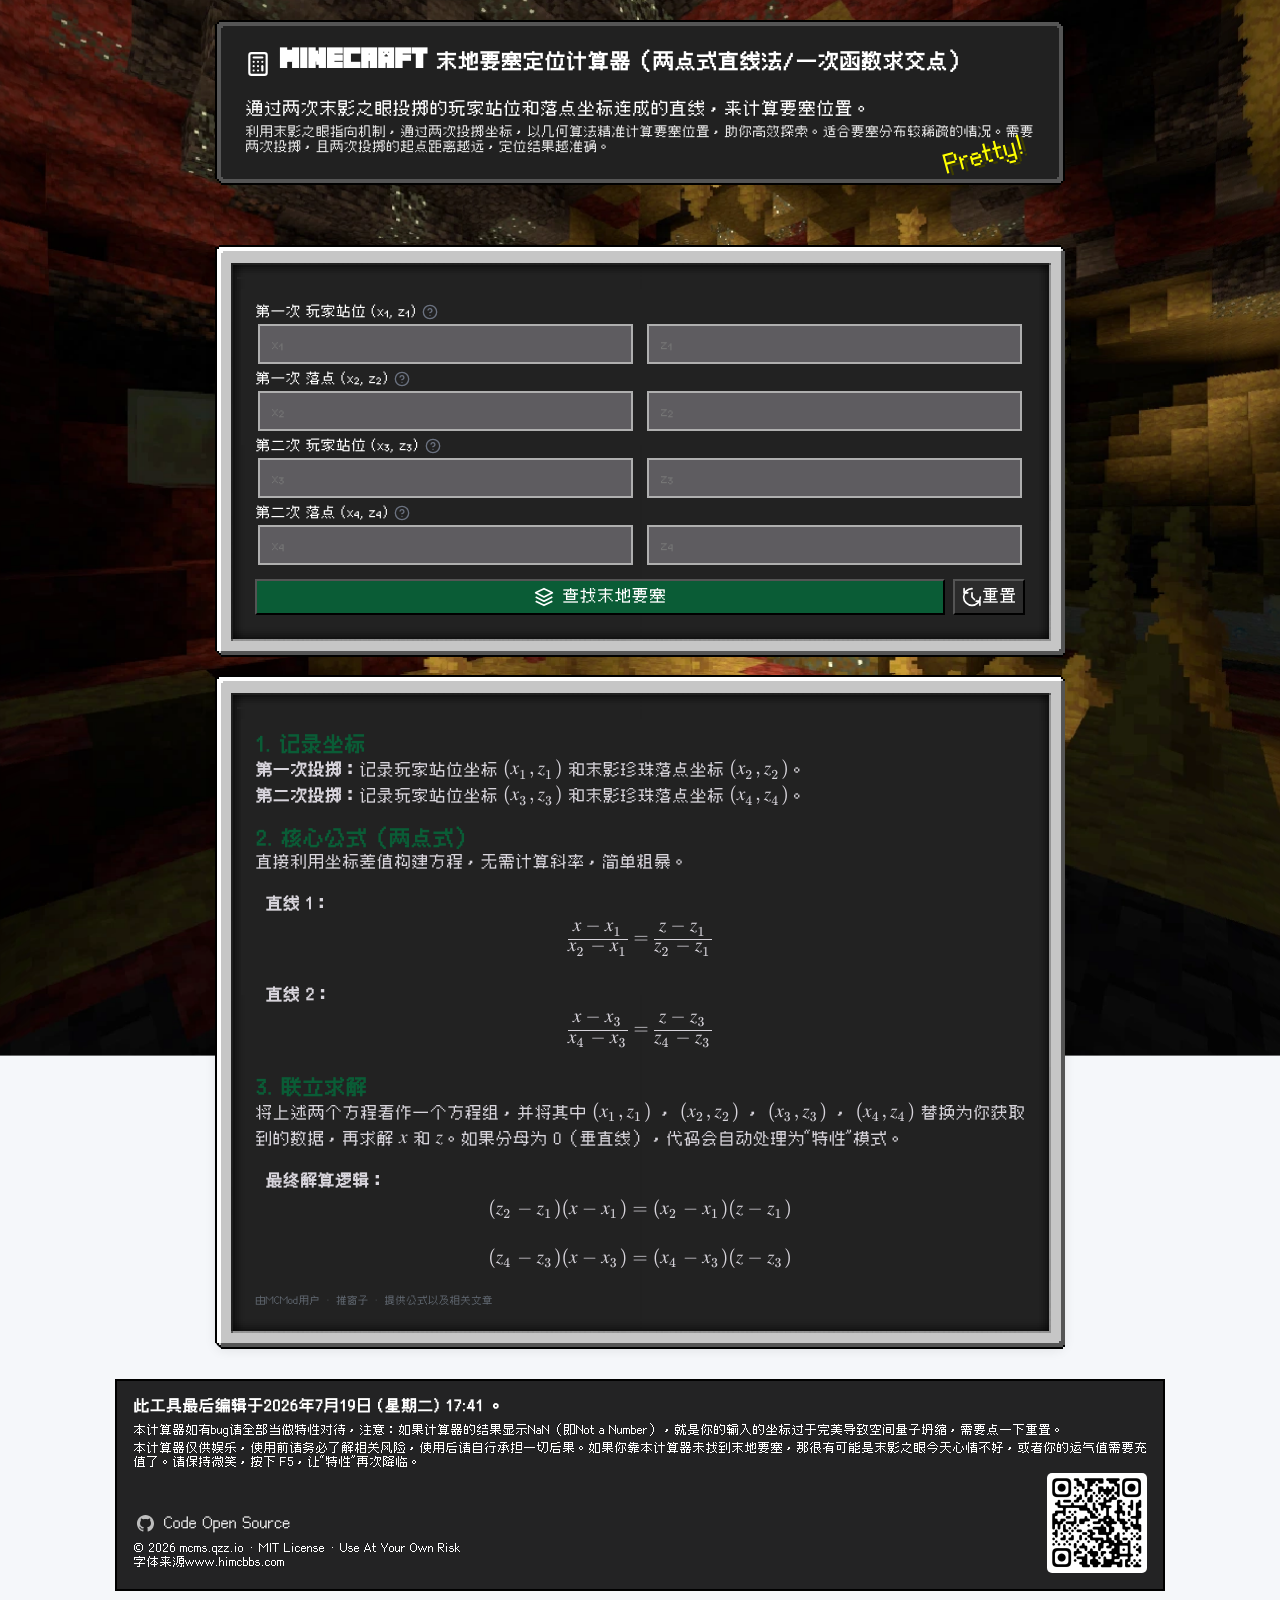
<file: et/index.html>
<!DOCTYPE html>
<html lang="zh-cn">
<head>
<!--元数据配置 start-->
    <meta charset="UTF-8">
    <meta name="renderer" content="webkit">
    <meta http-equiv="X-UA-Compatible" content="IE=edge">
    <meta name="format-detection" content="telephone=no, email=no">
    <meta name="viewport" content="width=device-width, initial-scale=1.0, maximum-scale=1.0, minimum-scale=1.0, user-scalable=no">
    <meta name="renderer" content="webkit">
    <meta name="keywords" content="歪瞳, mcms, mcms.qzz.io, tools.mcms.qzz.io, Minecraft末地要塞定位器, 末地传送门坐标计算器, 末影之眼定位工具, 要塞坐标求解器, 两点定位法计算器, 末影之眼往地下飞怎么办, 末影之眼轨迹计算, Minecraft怎么算要塞坐标, 末地要塞位置查询, 末地传送门在哪个方向, Minecraft在线计算, 网页版要塞定位器, 无需下载的mc工具, Minecraft生存模式工具, locate stronghold, Minecraft tp指令">
    <meta name="description" content="歪瞳开发的Minecraft末地要塞定位计算器。利用两次末影之眼投掷的坐标，通过几何算法精准计算要塞位置。无需指令，纯网页计算，安全免费。支持Java版和基岩版，助你高效探索末地。适合末地较大、要塞分布较稀疏的情况。需要两次投掷，且两次投掷的起点距离越远，定位结果越准确。">
    <meta name="robots" content="index, follow"><meta property="og:type" content="website"><meta property="og:title" content="歪瞳 | Minecraft末地要塞定位计算器">
    <meta property="og:description" content="利用几何算法精准计算Minecraft要塞坐标，无需指令，高效探索。">
    <meta property="og:image" content="/imgs/end.image.webp">
    <meta property="og:url" content="https://tools.mcms.qzz.io">
    <meta property="og:site_name" content="mcms.qzz.io">
    <meta name="twitter:card" content="summary_large_image">
    <meta name="twitter:title" content="歪瞳 | Minecraft末地要塞定位计算器">
    <meta name="twitter:description" content="利用几何算法精准计算Minecraft要塞坐标，无需指令，高效探索。">
    <meta name="twitter:image" content="/imgs/end.image.webp">
    <meta name="author" content="mcms.qzz.io, 2025_XiaoTangcai, XiaoTC-2026, HAHA_starSEA">
    <title>Minecraft末地要塞定位计算器 - 精准查找传送门坐标 (无需指令/两点定位法) | 歪瞳</title>
<!--元数据 end-->
<!--判断是否为“远古”浏览器 start-->
<!--[if IE]>
<script>location.replace("./ie-fallback")</script>
<![endif]-->
    <script>
    try {
        new Function("()=>{}");
        const ua = navigator.userAgent;
        const isIosEdge = /iPhone|iPad|iPod/.test(ua) && /EdgiOS/.test(ua);
        if(isIosEdge) throw new Error("ios edge crash risk");
    } catch {
        location.replace("./ie-fallback");
    }
    // 远古浏览器内核制造厂商，能不能更新下产品？
    // 移动端特殊套皮浏览器，渲染机制实在一言难尽
    </script>
    <noscript>
    <style>body{background:#fff3cd;text-align:center;padding:2rem;font-size:18px;}</style>
    <div>
    检测到JavaScript已禁用，计算器无法运行，<a href="./ie-fallback">点击此处进入兼容备用页面</a>
    </div>
    </noscript>
<!--判断是否为“远古”浏览器 end-->
<link rel="stylesheet" href="/css/katex.min.css">
<script defer src="/js/katex.min.js"></script>
<script defer src="/js/auto-render.min.js"></script>
<script>document.addEventListener("DOMContentLoaded", function() {renderMathInElement(document.body, {delimiters: [{left: "$$", right: "$$", display: true},{left: "$", right: "$", display: false}],ignoredTags: [],ignoredClasses: []});});</script>
<link rel="stylesheet" href="style.css">
</head>
<body>
    
<!--background iframe start-->
<link rel="stylesheet" href="/panorama/background-iframe.css">
<iframe title="background" src="/panorama/" class="background-iframe"></iframe>
<!--background iframe end-->
    
<div id="copy-toast" class="kdcn74"><svg class="ejbc25" xmlns="http://www.w3.org/2000/svg" width="24" height="24" viewBox="0 0 24 24" fill="none" stroke="currentColor" stroke-width="2" stroke-linecap="round" stroke-linejoin="round" class="lucide lucide-circle-check-big w-5 h-5" aria-hidden="true"><path d="M21.801 10A10 10 0 1 1 17 3.335"></path><path d="m9 11 3 3L22 4"></path></svg><span><strong>复制成功</strong></span></div>
<header>
    <div class="header-row"><div class="h1-row"><svg xmlns="http://www.w3.org/2000/svg" class="header-icon" viewBox="0 0 24 24" fill="none" stroke="currentColor" stroke-width="2" stroke-linecap="round" stroke-linejoin="round" aria-hidden="true"><rect width="16" height="20" x="4" y="2" rx="2"></rect><line x1="8" x2="16" y1="6" y2="6"></line><line x1="16" x2="16" y1="14" y2="18"></line><path d="M16 10h.01"></path><path d="M12 10h.01"></path><path d="M8 10h.01"></path><path d="M12 14h.01"></path><path d="M8 14h.01"></path><path d="M12 18h.01"></path><path d="M8 18h.01"></path></svg><div class="h1">Minecraft</div></div><h1>末地要塞定位计算器（两点式直线法/一次函数求交点）</h1></div><p class="text-muted-foreground">通过两次末影之眼投掷的玩家站位和落点坐标连成的直线，来计算要塞位置。</p><p class="text-muted-GGbeng">利用末影之眼指向机制，通过两次投掷坐标，以几何算法精准计算要塞位置，助你高效探索。适合要塞分布较稀疏的情况。需要两次投掷，且两次投掷的起点距离越远，定位结果越准确。</p>
    <div id="splash-container" class="ooops">
        <div class="shadow" id="splash-shadow">加载中...</div>
        <div class="text" id="splash-text">加载中...</div>
    </div>
</header>
    
<div class="container">
    <div class="input-group"><label>第一次 玩家站位 (x₁, z₁)<div class="help-icon-wrapper"><svg xmlns="http://www.w3.org/2000/svg" width="16" height="16" viewBox="0 0 24 24" fill="none" stroke="currentColor" stroke-width="2" stroke-linecap="round" stroke-linejoin="round" class="icon-question"><circle cx="12" cy="12" r="10"></circle><path d="M9.09 9a3 3 0 0 1 5.83 1c0 2-3 3-3 3"></path><path d="M12 17h.01"></path></svg><div class="help-bubble">这里填写你在Minecraft世界中第一次投掷末影之眼时所站的位置的X和Z坐标。</div></div></label><div class="row"><div class="number-input"><input id="x1" placeholder="x₁"><div class="btn-group"><button class="btn-up" onclick="adj('x1',1)">▲</button><button class="btn-down" onclick="adj('x1',-1)">▼</button></div></div><div class="number-input"><input id="z1" placeholder="z₁"><div class="btn-group"><button class="btn-up" onclick="adj('z1',1)">▲</button><button class="btn-down" onclick="adj('z1',-1)">▼</button></div></div></div></div>
    <div class="input-group"><label>第一次 落点 (x₂, z₂)<div class="help-icon-wrapper"><svg xmlns="http://www.w3.org/2000/svg" width="16" height="16" viewBox="0 0 24 24" fill="none" stroke="currentColor" stroke-width="2" stroke-linecap="round" stroke-linejoin="round" class="icon-question"><circle cx="12" cy="12" r="10"></circle><path d="M9.09 9a3 3 0 0 1 5.83 1c0 2-3 3-3 3"></path><path d="M12 17h.01"></path></svg><div class="help-bubble2">这里填写你在Minecraft投掷第一颗的末影之眼后它掉落的X和Z坐标位置,注意，末影之眼掉落时通常会偏差1-2格，<br>如果要保证精确，请填写跟着它到它飞到的位置的X和Z坐标</div></div></label><div class="row"><div class="number-input"><input id="x2" placeholder="x₂"><div class="btn-group"><button class="btn-up" onclick="adj('x2',1)">▲</button><button class="btn-down" onclick="adj('x2',-1)">▼</button></div></div><div class="number-input"><input id="z2" placeholder="z₂"><div class="btn-group"><button class="btn-up" onclick="adj('z2',1)">▲</button><button class="btn-down" onclick="adj('z2',-1)">▼</button></div></div></div></div>
    <div class="input-group"><label>第二次 玩家站位 (x₃, z₃)<div class="help-icon-wrapper"><svg xmlns="http://www.w3.org/2000/svg" width="16" height="16" viewBox="0 0 24 24" fill="none" stroke="currentColor" stroke-width="2" stroke-linecap="round" stroke-linejoin="round" class="icon-question"><circle cx="12" cy="12" r="10"></circle><path d="M9.09 9a3 3 0 0 1 5.83 1c0 2-3 3-3 3"></path><path d="M12 17h.01"></path></svg><div class="help-bubble">这里填写你在Minecraft世界中第二次投掷末影之眼时所站的位置的X和Z坐标。</div></div></label><div class="row"><div class="number-input"><input id="x3" placeholder="x₃"><div class="btn-group"><button class="btn-up" onclick="adj('x3',1)">▲</button><button class="btn-down" onclick="adj('x3',-1)">▼</button></div></div><div class="number-input"><input id="z3" placeholder="z₃"><div class="btn-group"><button class="btn-up" onclick="adj('z3',1)">▲</button><button class="btn-down" onclick="adj('z3',-1)">▼</button></div></div></div></div>
    <div class="input-group"><label>第二次 落点 (x₄, z₄)<div class="help-icon-wrapper"><svg xmlns="http://www.w3.org/2000/svg" width="16" height="16" viewBox="0 0 24 24" fill="none" stroke="currentColor" stroke-width="2" stroke-linecap="round" stroke-linejoin="round" class="icon-question"><circle cx="12" cy="12" r="10"></circle><path d="M9.09 9a3 3 0 0 1 5.83 1c0 2-3 3-3 3"></path><path d="M12 17h.01"></path></svg><div class="help-bubble2">这里填写你在Minecraft投掷第二颗的末影之眼后它掉落的X和Z坐标位置,注意，末影之眼掉落时通常会偏差1-2格，<br>如果要保证精确，请填写跟着它到它飞到的位置的X和Z坐标</div></div></label><div class="row"><div class="number-input"><input id="x4" placeholder="x₄"><div class="btn-group"><button class="btn-up" onclick="adj('x4',1)">▲</button><button class="btn-down" onclick="adj('x4',-1)">▼</button></div></div><div class="number-input"><input id="z4" placeholder="z₄"><div class="btn-group"><button class="btn-up" onclick="adj('z4',1)">▲</button><button class="btn-down" onclick="adj('z4',-1)">▼</button></div></div></div></div>
    <div class="row"><div class="My-Name-Is-Error"><svg class="My-Name-Is-Error-icon" xmlns="http://www.w3.org/2000/svg" width="18" height="18" viewBox="0 0 24 24" fill="none" stroke="currentColor" stroke-width="2" stroke-linecap="round" stroke-linejoin="round" class="lucide lucide-circle-alert w-4 h-4 shrink-0" aria-hidden="true"><circle cx="12" cy="12" r="10"></circle><line x1="12" x2="12" y1="8" y2="12"></line><line x1="12" x2="12.01" y1="16" y2="16"></line></svg><div id="My-Name-Is-Error"><strong>无错误</strong></div></div></div>
    <div class="btn-row"><button class="btn" onclick="calc()"><svg class="icon" viewBox="0 0 24 24" fill="none" xmlns="http://www.w3.org/2000/svg"><path d="M12 2L2 7L12 12L22 7L12 2Z" stroke="currentColor" stroke-width="2" stroke-linejoin="round"/><path d="M2 17L12 22L22 17" stroke="currentColor" stroke-width="2" stroke-linejoin="round"/><path d="M2 12L12 17L22 12" stroke="currentColor" stroke-width="2" stroke-linejoin="round"/></svg>查找末地要塞</button><button class="btn-reset" onclick="resetAll()"><div><svg class="icon" viewBox="0 0 24 24" fill="none" xmlns="http://www.w3.org/2000/svg"><path d="M2.5 2V7H7" stroke="currentColor" stroke-width="2" stroke-linecap="round" stroke-linejoin="round"/><path d="M21.5 22V17H17" stroke="currentColor" stroke-width="2" stroke-linecap="round" stroke-linejoin="round"/><path d="M22 12C22 17.5228 17.5228 22 12 22C6.47715 22 2 17.5228 2 12C2 6.47715 6.47715 2 12 2" stroke="currentColor" stroke-width="2" stroke-linecap="round"/><path d="M12 7V12L15 15" stroke="currentColor" stroke-width="2" stroke-linecap="round" stroke-linejoin="round"/></svg>重置</div></button></div>
</div>
<div class="result-card" id="resultCard"><h3><svg xmlns="http://www.w3.org/2000/svg" width="24" height="24" viewBox="0 0 24 24" fill="none" stroke="currentColor" stroke-width="2" stroke-linecap="round" stroke-linejoin="round" class="lucide lucide-circle-check-big w-5 h-5" aria-hidden="true"><path d="M21.801 10A10 10 0 1 1 17 3.335"></path><path d="m9 11 3 3L22 4"></path></svg>传送门位置结果</h3><div class="tp-row"><div class="tp-box" id="tpCmd">-</div><button class="copy-btn" onclick="copyCmd()">复制</button></div><div class="result-grid"><div class="result-item"><label>预计传送门X坐标 <svg class="copy-icon" onclick="copyCoord('outX')" xmlns="http://www.w3.org/2000/svg" width="24" height="24" viewBox="0 0 24 24" fill="none" stroke="currentColor" stroke-width="2" stroke-linecap="round" stroke-linejoin="round" class="lucide lucide-copy w-4 h-4" aria-hidden="true"><rect width="14" height="14" x="8" y="8" rx="2" ry="2"></rect><path d="M4 16c-1.1 0-2-.9-2-2V4c0-1.1.9-2 2-2h10c1.1 0 2 .9 2 2"></path></svg></label><div class="result-value blue" id="outX">-</div></div><div class="result-item"><label>预计传送门Z坐标 <svg class="copy-icon" onclick="copyCoord('outZ')" xmlns="http://www.w3.org/2000/svg" width="24" height="24" viewBox="0 0 24 24" fill="none" stroke="currentColor" stroke-width="2" stroke-linecap="round" stroke-linejoin="round" class="lucide lucide-copy w-4 h-4" aria-hidden="true"><rect width="14" height="14" x="8" y="8" rx="2" ry="2"></rect><path d="M4 16c-1.1 0-2-.9-2-2V4c0-1.1.9-2 2-2h10c1.1 0 2 .9 2 2"></path></svg></label><div class="result-value green" id="outZ">-</div></div><div class="result-item"><label>到传送门的距离 <svg class="copy-icon" onclick="copyCoord('distRow')" xmlns="http://www.w3.org/2000/svg" width="24" height="24" viewBox="0 0 24 24" fill="none" stroke="currentColor" stroke-width="2" stroke-linecap="round" stroke-linejoin="round" class="lucide lucide-copy w-4 h-4" aria-hidden="true"><rect width="14" height="14" x="8" y="8" rx="2" ry="2"></rect><path d="M4 16c-1.1 0-2-.9-2-2V4c0-1.1.9-2 2-2h10c1.1 0 2 .9 2 2"></path></svg></label><div class="result-value purple" id="distRow">-</div></div></div><div class="result-grid"><div class="result-item"><label>传送门方向 <svg class="copy-icon" onclick="copyCoord('dir')" xmlns="http://www.w3.org/2000/svg" width="24" height="24" viewBox="0 0 24 24" fill="none" stroke="currentColor" stroke-width="2" stroke-linecap="round" stroke-linejoin="round" class="lucide lucide-copy w-4 h-4" aria-hidden="true"><rect width="14" height="14" x="8" y="8" rx="2" ry="2"></rect><path d="M4 16c-1.1 0-2-.9-2-2V4c0-1.1.9-2 2-2h10c1.1 0 2 .9 2 2"></path></svg></label><div class="result-value red" id="dir">-</div></div><div class="result-item"><label>定位可信度 <svg class="copy-icon" onclick="copyCoord('conf')" xmlns="http://www.w3.org/2000/svg" width="24" height="24" viewBox="0 0 24 24" fill="none" stroke="currentColor" stroke-width="2" stroke-linecap="round" stroke-linejoin="round" class="lucide lucide-copy w-4 h-4" aria-hidden="true"><rect width="14" height="14" x="8" y="8" rx="2" ry="2"></rect><path d="M4 16c-1.1 0-2-.9-2-2V4c0-1.1.9-2 2-2h10c1.1 0 2 .9 2 2"></path></svg></label><div class="result-value yellow" id="conf">你觉得会是啥呢？</div></div></div><strong><nodr class="row">“<div id="the-reply-from-the-developer-of-the-mcms.qzz.io-website">也许开发者忘了这个地方......</div>”</nodr></strong></div>
</div>

<br><div class="container">
<div>
    <div class="section_head">1. 记录坐标</div><div class="section_para"><div><strong>第一次投掷：</strong>记录玩家站位坐标 $(x_1, z_1)$ 和末影珍珠落点坐标 $(x_2, z_2)$。</div><div><strong>第二次投掷：</strong>记录玩家站位坐标 $(x_3, z_3)$ 和末影珍珠落点坐标 $(x_4, z_4)$。</div></div>
    <div class="section_head">2. 核心公式（两点式）</div><div class="section_para"><div>直接利用坐标差值构建方程，无需计算斜率，简单粗暴。</div><div class="rur750"><strong>直线 1：</strong><p>$$ \frac{x - x_1}{x_2 - x_1} = \frac{z - z_1}{z_2 - z_1} $$</p></div><div class="rur750"><strong>直线 2：</strong><p>$$ \frac{x - x_3}{x_4 - x_3} = \frac{z - z_3}{z_4 - z_3} $$</p></div></div>
    <div class="section_head">3. 联立求解</div><div class="section_para"><div>将上述两个方程看作一个方程组，并将其中 $(x_1, z_1)$ ， $(x_2, z_2)$ ， $(x_3, z_3)$ ， $(x_4, z_4)$ 替换为你获取到的数据，再求解 $x$ 和 $z$。如果分母为 0（垂直线），代码会自动处理为“特性”模式。</div><div class="rur750"><strong>最终解算逻辑：</strong><p>$$ (z_2 - z_1)(x - x_1) = (x_2 - x_1)(z - z_1) $$</p><br><p>$$ (z_4 - z_3)(x - x_3) = (x_4 - x_3)(z - z_3) $$</p></div></div>
</div>
<div class="text-muted-849232">由MCMod用户&nbsp;·&nbsp;<a href="https://center.mcmod.cn/522700/" target="_blank" rel="noopener">推窗子</a>&nbsp;·&nbsp;提供<a href="https://www.mcmod.cn/post/2733.html" target="_blank" rel="noopener">公式以及相关文章</a></div>
</div>

<script src="scripts.js"></script>
<script src="/js/splashes.js"></script>

<footer>
    <div class="footer-header">此工具最后编辑于2026年7月19日 (星期二) 17:41 。</div>
        <div class="footer-text-muted">本计算器如有bug请全部当做特性对待，注意：如果计算器的结果显示NaN（即Not a Number），就是你的输入的坐标过于完美导致空间量子坍缩，需要点一下重置。</div>
        <div class="footer-text-muted">本计算器仅供娱乐，使用前请务必了解相关风险，使用后请自行承担一切后果。如果你靠本计算器未找到末地要塞，那很有可能是末影之眼今天心情不好，或者你的运气值需要充值了。请保持微笑，按下 F5，让“特性”再次降临。</div>
        <div class="footer-row">
            <div class="footer-col">
                <a href="https://github.com/XiaoTC-2026/tools.mcms.qzz.io/" target="_blank" class="footer-link" rel="noopener">
                    <svg xmlns="http://www.w3.org/2000/svg" class="github-icon" enable-background="new 0 0 5000 5000" version="1.1" viewBox="0 0 5e3 5e3"> <style type="text/css">.st0{fill:#1B1F23;} .st1{fill:#FFFFFF;}</style>  <circle class="st0" cx="2500" cy="2495.9" r="1675.1"/> <path class="st1" d="m2500 789c-943.8 0-1708.2 764.4-1708.2 1708.2 0 755.9 489 1394.3 1168 1620.7 85.4 14.9 117.4-36.3 117.4-81.1 0-40.6-2.1-175.1-2.1-318.2-429.2 79-540.2-104.6-574.4-200.7-19.2-49.1-102.5-200.7-175.1-241.3-59.8-32-145.2-111-2.1-113.2 134.5-2.1 230.6 123.8 262.6 175.1 153.7 258.4 399.3 185.8 497.5 140.9 14.9-111 59.8-185.8 108.9-228.5-380.1-42.7-777.2-190-777.2-843.4 0-185.8 66.2-339.5 175.1-459.1-17.1-42.7-76.9-217.8 17.1-452.7 0 0 143.1-44.8 469.8 175.1 136.7-38.4 281.9-57.7 427.1-57.7s290.4 19.2 427.1 57.7c326.7-222.1 469.8-175.1 469.8-175.1 94 234.9 34.2 410 17.1 452.7 108.9 119.6 175.1 271.2 175.1 459.1 0 655.5-399.3 800.7-779.4 843.4 61.9 53.4 115.3 155.9 115.3 316 0 228.5-2.1 412.1-2.1 469.8 0 44.8 32 98.2 117.4 81.1 674.7-226.3 1163.7-866.9 1163.7-1620.7-0.2-943.7-764.6-1708.1-1708.4-1708.1z"/> </svg>
                    Code Open Source
                </a>
                <p class="copyright-text">© 2026 mcms.qzz.io · <a href="LICENSE.html" target="_blank" class="license-link" rel="noopener">MIT License</a><span> · Use At Your Own Risk <br><a href="https://www.himcbbs.com/resources/125/"  target="_blank" class="license-link">字体来源www.himcbbs.com</a></span></p>
            </div>
        <div class="footer-row">
            <div id="114514" class="H114514"><!-- 看谁呢？！--></div>
            <img class="footer-qrcode" src="/imgs/et.qrcode.png" title="此页面二维码" width="100px"  alt="https://tools.mcms.qzz.io/et" class="footer-qrcode">
        </div>
    </div>
</footer>
</body>
</html>
<!--由mcms.qzz.io提供-->
</file>
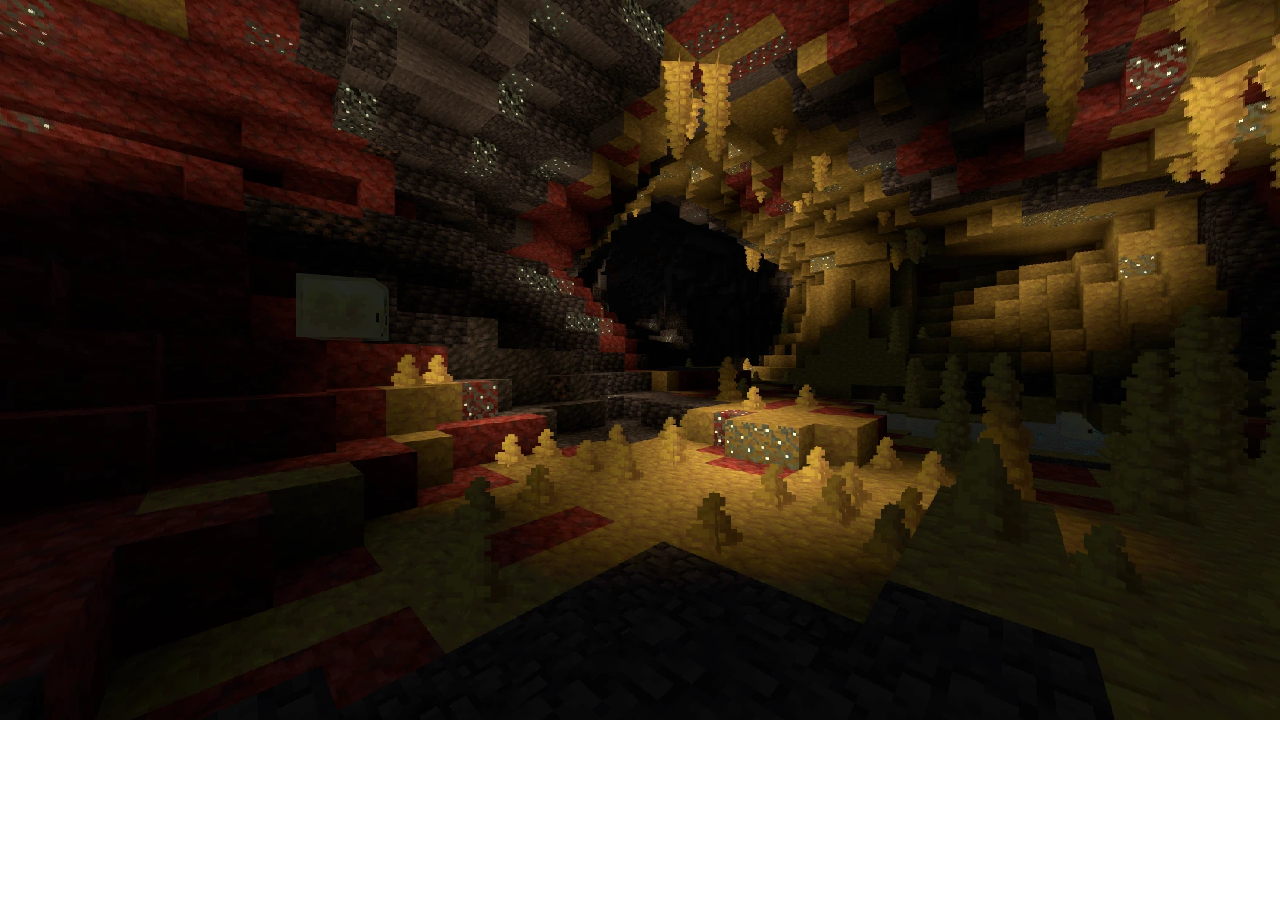
<file: panorama/index.html>
<!doctype html>
<html lang="en">
  <head>
    <meta charset="UTF-8" />
    <meta name="viewport" content="width=device-width, initial-scale=1.0" />
    <title>panoramaRenderer</title>
    <base target="_parent" />
    <script type="module" crossorigin src="./static/assets/panoramaRenderer-BRDSI5Hn.js"></script>
    <link rel="modulepreload" crossorigin href="./static/assets/chunk-ChSjv458.js">
    <link rel="modulepreload" crossorigin href="./static/assets/init-CRVx2ILW.js">
    <link rel="modulepreload" crossorigin href="./static/assets/i18n-B211gNfQ.js">
    <link rel="modulepreload" crossorigin href="./static/assets/dist-Dh4SKNCB.js">
    <link rel="modulepreload" crossorigin href="./static/assets/codex-icons-CNtUQXFH.js">
    <link rel="modulepreload" crossorigin href="./static/assets/plugin-NGM00HTz.js">
    <link rel="modulepreload" crossorigin href="./static/assets/BsrPopup-CHL2zdvV.js">
    <link rel="modulepreload" crossorigin href="./static/assets/params-CQ4U1_mh.js">
    <link rel="modulepreload" crossorigin href="./static/assets/image-O7fF78pU.js">
    <link rel="stylesheet" crossorigin href="./static/assets/init-DO5DoIFt.css">
    <style>
      body {overflow: hidden;}
      button {display:none;}
    </style>
  </head>
  <body>
    <div id="app"></div>
  </body>
</html>
</file>
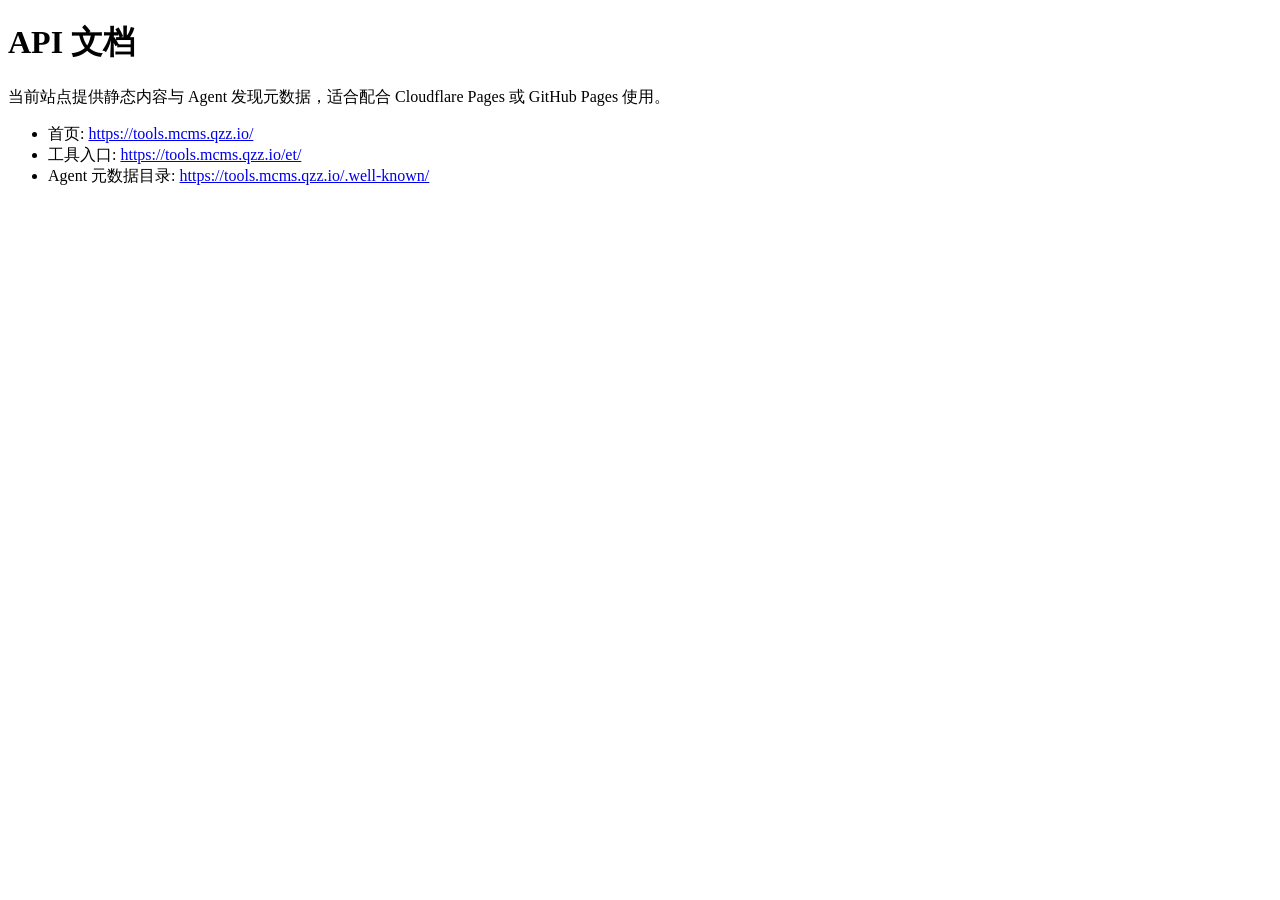
<file: docs/api/index.html>
<!DOCTYPE html>
<html lang="zh-CN">
<head>
  <meta charset="UTF-8">
  <meta name="viewport" content="width=device-width, initial-scale=1.0">
  <title>API 文档 | tools.mcms.qzz.io</title>
</head>
<body>
  <h1>API 文档</h1>
  <p>当前站点提供静态内容与 Agent 发现元数据，适合配合 Cloudflare Pages 或 GitHub Pages 使用。</p>
  <ul>
    <li>首页: <a href="https://tools.mcms.qzz.io/">https://tools.mcms.qzz.io/</a></li>
    <li>工具入口: <a href="https://tools.mcms.qzz.io/et/">https://tools.mcms.qzz.io/et/</a></li>
    <li>Agent 元数据目录: <a href="https://tools.mcms.qzz.io/.well-known/">https://tools.mcms.qzz.io/.well-known/</a></li>
  </ul>
</body>
</html>
</file>
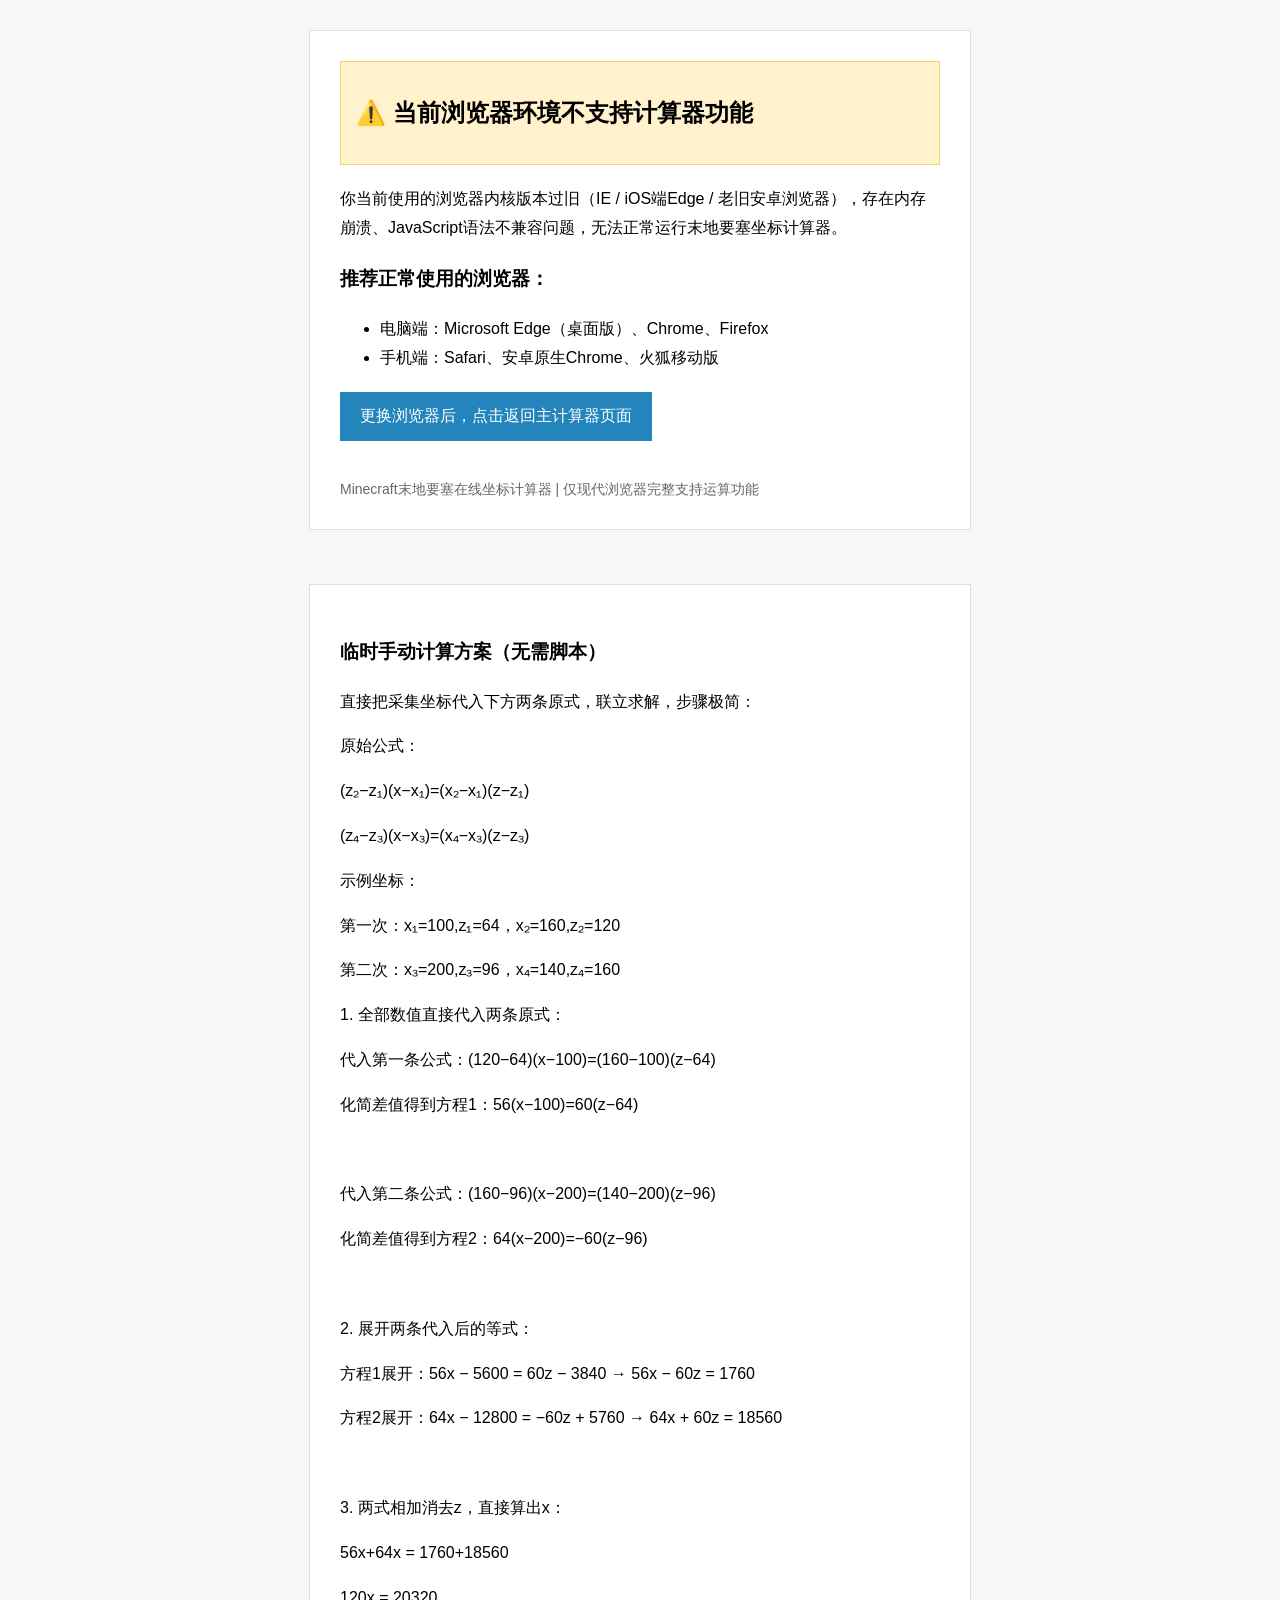
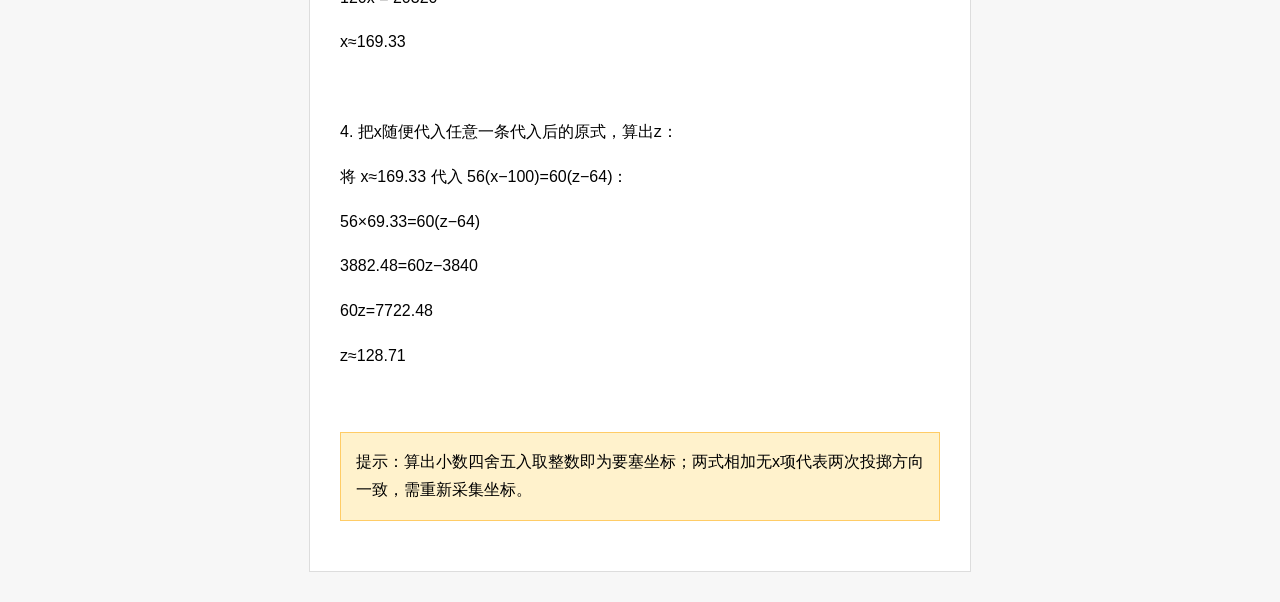
<file: et/ie-fallback.html>
<!DOCTYPE html>
<html lang="zh-CN">
<head>
    <meta charset="UTF-8">
    <meta name="viewport" content="width=device-width, initial-scale=1.0">
    <title>浏览器兼容备用页 - 末地要塞计算器</title>
    <style>
        body {font-family: SimSun, sans-serif;background-color: #f7f7f7;margin: 0;padding: 30px 15px;}
        .box {max-width: 600px;margin: 0 auto;background: #ffffff;padding: 30px;border: 1px solid #ddd;}
        .warn {background: #fff2cc;padding: 15px;border: 1px solid #ffcc66;}
        .text-block {margin: 20px 0;line-height: 1.8;}
        .btn-back {display: inline-block;padding: 10px 20px;background: #2385bb;color: white;text-decoration: none;}
    </style>
</head>
<body>
    <div class="box">
        <div class="warn"><h2>⚠️ 当前浏览器环境不支持计算器功能</h2></div>
        <div class="text-block"><p>你当前使用的浏览器内核版本过旧（IE / iOS端Edge / 老旧安卓浏览器），存在内存崩溃、JavaScript语法不兼容问题，无法正常运行末地要塞坐标计算器。</p ></div>
        <div class="text-block"><h3>推荐正常使用的浏览器：</h3><ul><li>电脑端：Microsoft Edge（桌面版）、Chrome、Firefox</li><li>手机端：Safari、安卓原生Chrome、火狐移动版</li></ul></div>
        <div class="text-block"><a class="btn-back" href="/et/">更换浏览器后，点击返回主计算器页面</a></div>
        <div style="margin-top:40px;color:#666;font-size:14px;">Minecraft末地要塞在线坐标计算器 | 仅现代浏览器完整支持运算功能</div>
    </div>
    <br><br><br>
    <div class="box">
        <div class="text-block">
        <h3>临时手动计算方案（无需脚本）</h3>
        <p>直接把采集坐标代入下方两条原式，联立求解，步骤极简：</p >
        <p>原始公式：</p >
        <p>(z₂−z₁)(x−x₁)=(x₂−x₁)(z−z₁)</p>
        <p>(z₄−z₃)(x−x₃)=(x₄−x₃)(z−z₃)</p >
        <p>示例坐标：</p>
        <p>第一次：x₁=100,z₁=64，x₂=160,z₂=120</p>
        <p>第二次：x₃=200,z₃=96，x₄=140,z₄=160</p>
        <p>1. 全部数值直接代入两条原式：</p>
        <p>代入第一条公式：(120−64)(x−100)=(160−100)(z−64)</p>
        <p>化简差值得到方程1：56(x−100)=60(z−64)</p>
        <br>
        <p>代入第二条公式：(160−96)(x−200)=(140−200)(z−96)</p>
        <p>化简差值得到方程2：64(x−200)=−60(z−96)</p>
        <br>
        <p>2. 展开两条代入后的等式：</p>
        <p>方程1展开：56x − 5600 = 60z − 3840 → 56x − 60z = 1760</p>
        <p>方程2展开：64x − 12800 = −60z + 5760 → 64x + 60z = 18560</p>
        <br>
        <p>3. 两式相加消去z，直接算出x：</p>
        <p>56x+64x = 1760+18560</p><p>120x = 20320</p><p>x≈169.33</p>
        <br>
        <p>4. 把x随便代入任意一条代入后的原式，算出z：</p>
        <p>将 x≈169.33 代入 56(x−100)=60(z−64)：</p>
        <p>56×69.33=60(z−64)</p>
        <p>3882.48=60z−3840</p>
        <p>60z=7722.48</p>
        <p>z≈128.71</p>
        <br>
        <p class="warn">提示：算出小数四舍五入取整数即为要塞坐标；两式相加无x项代表两次投掷方向一致，需重新采集坐标。</p >
        </div>
    </div>
</body>
</html>
</file>
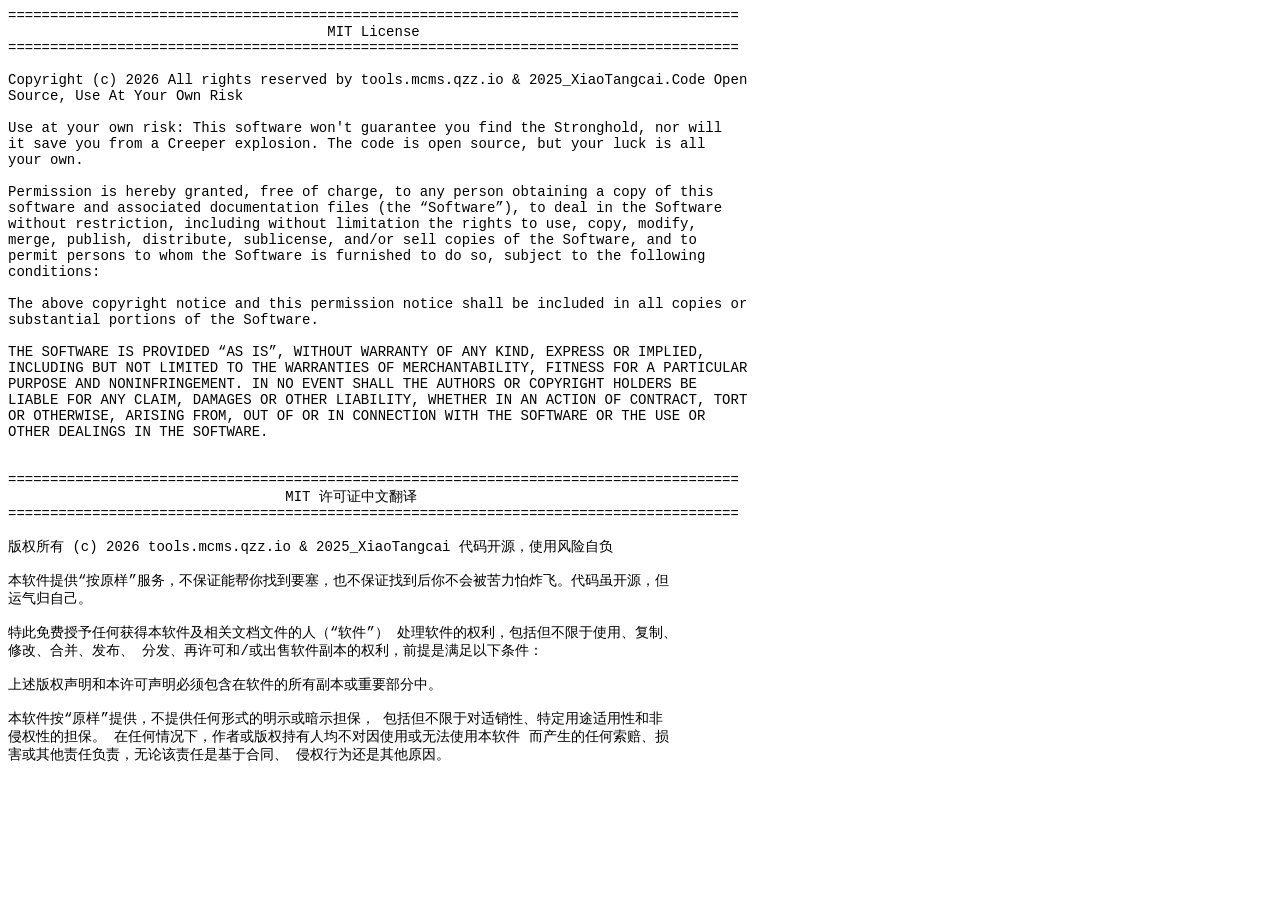
<file: et/LICENSE.html>
<html><head><meta charset="UTF-8"><meta http-equiv="Content-Type" content="text/html; charset=utf-8" /><meta http-equiv="Content-Style-Type" content="text/css" /><meta name="generator" content="Aspose.Words for .NET 17.1.0.0" /><title></title></head><body><div><p style="margin-top:0pt; margin-bottom:0pt; font-size:10.5pt"><span style="font-family:'Courier New'">=======================================================================================</span></p><p style="margin-top:0pt; margin-bottom:0pt; text-indent:239.45pt; font-size:10.5pt"><span style="font-family:'Courier New'">MIT License</span></p><p style="margin-top:0pt; margin-bottom:0pt; font-size:10.5pt"><span style="font-family:'Courier New'">=======================================================================================</span></p><p style="margin-top:0pt; margin-bottom:0pt; font-size:10.5pt"><span style="font-family:'Courier New'">&#xa0;</span></p><p style="margin-top:0pt; margin-bottom:0pt; font-size:10.5pt"><span style="font-family:'Courier New'">Copyright (c) 2026 All rights reserved by tools.mcms.qzz.io &amp; 2025_XiaoTangcai.Code Open</span></p><p style="margin-top:0pt; margin-bottom:0pt; font-size:10.5pt"><span style="font-family:'Courier New'">Source, Use At Your Own Risk</span></p><p style="margin-top:0pt; margin-bottom:0pt; font-size:10.5pt"><span style="font-family:'Courier New'">&#xa0;</span></p><p style="margin-top:0pt; margin-bottom:0pt; font-size:10.5pt"><span style="font-family:'Courier New'">Use at your own risk: This software won't guarantee you find the Stronghold, nor will</span></p><p style="margin-top:0pt; margin-bottom:0pt; font-size:10.5pt"><span style="font-family:'Courier New'">it save you from a Creeper explosion. The code is open source, but your luck is all</span></p><p style="margin-top:0pt; margin-bottom:0pt; font-size:10.5pt"><span style="font-family:'Courier New'">your own.</span></p><p style="margin-top:0pt; margin-bottom:0pt; font-size:10.5pt"><span style="font-family:'Courier New'">&#xa0;</span></p><p style="margin-top:0pt; margin-bottom:0pt; font-size:10.5pt"><span style="font-family:'Courier New'">Permission is hereby granted, free of charge, to any person obtaining a copy of this</span></p><p style="margin-top:0pt; margin-bottom:0pt; font-size:10.5pt"><span style="font-family:'Courier New'">software and associated documentation files (the “Software”), to deal in the Software</span></p><p style="margin-top:0pt; margin-bottom:0pt; font-size:10.5pt"><span style="font-family:'Courier New'">without restriction, including without limitation the rights to use, copy, modify,</span></p><p style="margin-top:0pt; margin-bottom:0pt; font-size:10.5pt"><span style="font-family:'Courier New'">merge, publish, distribute, sublicense, and/or sell copies of the Software, and to</span></p><p style="margin-top:0pt; margin-bottom:0pt; font-size:10.5pt"><span style="font-family:'Courier New'">permit persons to whom the Software is furnished to do so, subject to the following</span></p><p style="margin-top:0pt; margin-bottom:0pt; font-size:10.5pt"><span style="font-family:'Courier New'">conditions:</span></p><p style="margin-top:0pt; margin-bottom:0pt; font-size:10.5pt"><span style="font-family:'Courier New'">&#xa0;</span></p><p style="margin-top:0pt; margin-bottom:0pt; font-size:10.5pt"><span style="font-family:'Courier New'">The above copyright notice and this permission notice shall be included in all copies or</span></p><p style="margin-top:0pt; margin-bottom:0pt; font-size:10.5pt"><span style="font-family:'Courier New'">substantial portions of the Software.</span></p><p style="margin-top:0pt; margin-bottom:0pt; font-size:10.5pt"><span style="font-family:'Courier New'">&#xa0;</span></p><p style="margin-top:0pt; margin-bottom:0pt; font-size:10.5pt"><span style="font-family:'Courier New'">THE SOFTWARE IS PROVIDED “AS IS”, WITHOUT WARRANTY OF ANY KIND, EXPRESS OR IMPLIED,</span></p><p style="margin-top:0pt; margin-bottom:0pt; font-size:10.5pt"><span style="font-family:'Courier New'">INCLUDING BUT NOT LIMITED TO THE WARRANTIES OF MERCHANTABILITY, FITNESS FOR A PARTICULAR</span></p><p style="margin-top:0pt; margin-bottom:0pt; font-size:10.5pt"><span style="font-family:'Courier New'">PURPOSE AND NONINFRINGEMENT. IN NO EVENT SHALL THE AUTHORS OR COPYRIGHT HOLDERS BE</span></p><p style="margin-top:0pt; margin-bottom:0pt; font-size:10.5pt"><span style="font-family:'Courier New'">LIABLE FOR ANY CLAIM, DAMAGES OR OTHER LIABILITY, WHETHER IN AN ACTION OF CONTRACT, TORT</span></p><p style="margin-top:0pt; margin-bottom:0pt; font-size:10.5pt"><span style="font-family:'Courier New'">OR OTHERWISE, ARISING FROM, OUT OF OR IN CONNECTION WITH THE SOFTWARE OR THE USE OR</span></p><p style="margin-top:0pt; margin-bottom:0pt; font-size:10.5pt"><span style="font-family:'Courier New'">OTHER DEALINGS IN THE SOFTWARE.</span></p><p style="margin-top:0pt; margin-bottom:0pt; font-size:10.5pt"><span style="font-family:'Courier New'">&#xa0;</span></p><p style="margin-top:0pt; margin-bottom:0pt; font-size:10.5pt"><span style="font-family:'Courier New'">&#xa0;</span></p><p style="margin-top:0pt; margin-bottom:0pt; font-size:10.5pt"><span style="font-family:'Courier New'">=======================================================================================</span></p><p style="margin-top:0pt; margin-bottom:0pt; text-indent:207.95pt; font-size:10.5pt"><span style="font-family:'Courier New'">MIT </span><span style="font-family:'Microsoft JhengHei'">许可证中文翻译</span></p><p style="margin-top:0pt; margin-bottom:0pt; font-size:10.5pt"><span style="font-family:'Courier New'">=======================================================================================</span></p><p style="margin-top:0pt; margin-bottom:0pt; font-size:10.5pt"><span style="font-family:'Courier New'">&#xa0;</span></p><p style="margin-top:0pt; margin-bottom:0pt; font-size:10.5pt"><span style="font-family:'Microsoft JhengHei'">版权所有</span><span style="font-family:'Courier New'"> (c) 2026 tools.mcms.qzz.io &amp; 2025_XiaoTangcai </span><span style="font-family:'Microsoft JhengHei'">代码开源</span><span style="font-family:'Courier New'">，</span><span style="font-family:'Microsoft JhengHei'">使用风险自负</span></p><p style="margin-top:0pt; margin-bottom:0pt; font-size:10.5pt"><span style="font-family:'Courier New'">&#xa0;</span></p><p style="margin-top:0pt; margin-bottom:0pt; font-size:10.5pt"><span style="font-family:'Microsoft JhengHei'">本软件提供</span><span style="font-family:'Courier New'">“</span><span style="font-family:'Microsoft JhengHei'">按原样</span><span style="font-family:'Courier New'">”</span><span style="font-family:'Microsoft JhengHei'">服务</span><span style="font-family:'Courier New'">，</span><span style="font-family:'Microsoft JhengHei'">不保证能帮你找到要塞</span><span style="font-family:'Courier New'">，</span><span style="font-family:'Microsoft JhengHei'">也不保证找到后你不会被苦力怕炸飞</span><span style="font-family:'MS Gothic'">。</span><span style="font-family:'Microsoft JhengHei'">代码虽开源</span><span style="font-family:'Courier New'">，</span><span style="font-family:'Microsoft JhengHei'">但</span></p><p style="margin-top:0pt; margin-bottom:0pt; font-size:10.5pt"><span style="font-family:'Microsoft JhengHei'">运气归自己</span><span style="font-family:'MS Gothic'">。</span></p><p style="margin-top:0pt; margin-bottom:0pt; font-size:10.5pt"><span style="font-family:'Courier New'">&#xa0;</span></p><p style="margin-top:0pt; margin-bottom:0pt; font-size:10.5pt"><span style="font-family:'Microsoft JhengHei'">特此免费授予任何获得本软件及相关文档文件的人</span><span style="font-family:'Courier New'">（“</span><span style="font-family:'Microsoft JhengHei'">软件</span><span style="font-family:'Courier New'">”） </span><span style="font-family:'Microsoft JhengHei'">处理软件的权利</span><span style="font-family:'Courier New'">，</span><span style="font-family:'Microsoft JhengHei'">包括但不限于使用</span><span style="font-family:'MS Gothic'">、</span><span style="font-family:'Microsoft JhengHei'">复制</span><span style="font-family:'MS Gothic'">、</span></p><p style="margin-top:0pt; margin-bottom:0pt; font-size:10.5pt"><span style="font-family:'Microsoft JhengHei'">修改</span><span style="font-family:'MS Gothic'">、</span><span style="font-family:'Microsoft JhengHei'">合并</span><span style="font-family:'MS Gothic'">、</span><span style="font-family:'Microsoft JhengHei'">发布</span><span style="font-family:'MS Gothic'">、</span><span style="font-family:'Courier New'"> </span><span style="font-family:'Microsoft JhengHei'">分发</span><span style="font-family:'MS Gothic'">、</span><span style="font-family:'Microsoft JhengHei'">再许可和</span><span style="font-family:'Courier New'">/</span><span style="font-family:'Microsoft JhengHei'">或出售软件副本的权利</span><span style="font-family:'Courier New'">，</span><span style="font-family:'Microsoft JhengHei'">前提是满足以下条件</span><span style="font-family:'Courier New'">：</span></p><p style="margin-top:0pt; margin-bottom:0pt; font-size:10.5pt"><span style="font-family:'Courier New'">&#xa0;</span></p><p style="margin-top:0pt; margin-bottom:0pt; font-size:10.5pt"><span style="font-family:'Microsoft JhengHei'">上述版权声明和本许可声明必须包含在软件的所有副本或重要部分中</span><span style="font-family:'MS Gothic'">。</span></p><p style="margin-top:0pt; margin-bottom:0pt; font-size:10.5pt"><span style="font-family:'Courier New'">&#xa0;</span></p><p style="margin-top:0pt; margin-bottom:0pt; font-size:10.5pt"><span style="font-family:'Microsoft JhengHei'">本软件按</span><span style="font-family:'Courier New'">“</span><span style="font-family:'Microsoft JhengHei'">原样</span><span style="font-family:'Courier New'">”</span><span style="font-family:'Microsoft JhengHei'">提供</span><span style="font-family:'Courier New'">，</span><span style="font-family:'Microsoft JhengHei'">不提供任何形式的明示或暗示担保</span><span style="font-family:'Courier New'">， </span><span style="font-family:'Microsoft JhengHei'">包括但不限于对适销性</span><span style="font-family:'MS Gothic'">、</span><span style="font-family:'Microsoft JhengHei'">特定用途适用性和非</span></p><p style="margin-top:0pt; margin-bottom:0pt; font-size:10.5pt"><span style="font-family:'Microsoft JhengHei'">侵权性的担保</span><span style="font-family:'MS Gothic'">。</span><span style="font-family:'Courier New'"> </span><span style="font-family:'Microsoft JhengHei'">在任何情况下</span><span style="font-family:'Courier New'">，</span><span style="font-family:'Microsoft JhengHei'">作者或版权持有人均不对因使用或无法使用本软件</span><span style="font-family:'Courier New'"> </span><span style="font-family:'Microsoft JhengHei'">而产生的任何索赔</span><span style="font-family:'MS Gothic'">、</span><span style="font-family:'Microsoft JhengHei'">损</span></p><p style="margin-top:0pt; margin-bottom:0pt; font-size:10.5pt"><span style="font-family:'Microsoft JhengHei'">害或其他责任负责</span><span style="font-family:'Courier New'">，</span><span style="font-family:'Microsoft JhengHei'">无论该责任是基于合同</span><span style="font-family:'MS Gothic'">、</span><span style="font-family:'Courier New'"> </span><span style="font-family:'Microsoft JhengHei'">侵权行为还是其他原因</span><span style="font-family:'MS Gothic'">。</span></p><p style="margin-top:0pt; margin-bottom:0pt; font-size:10.5pt"><span style="font-family:'Courier New'">&#xa0;</span></p></div></body></html>
</file>
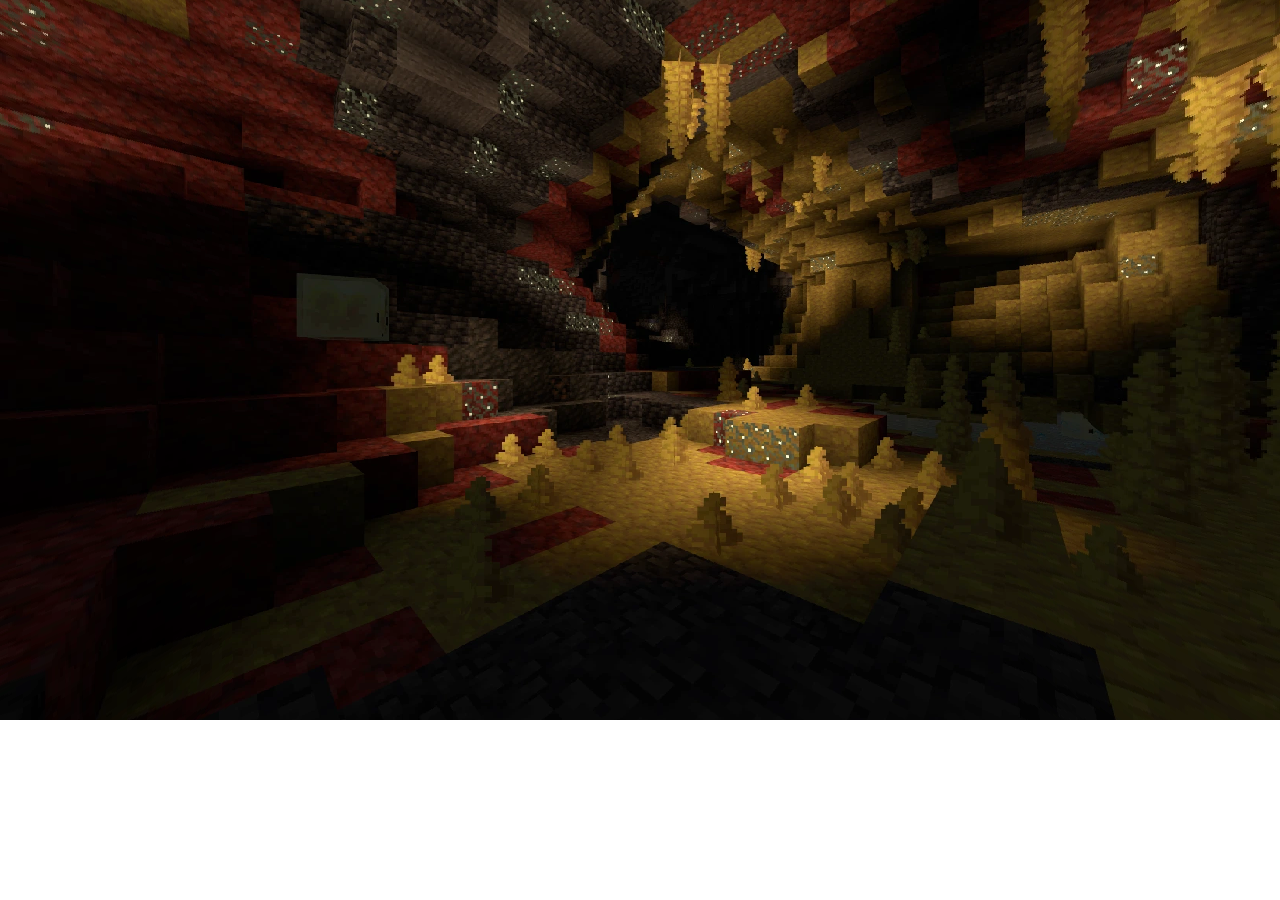
<file: panorama/panorama.html>
<!doctype html>
<html lang="en">
  <head>
    <meta charset="UTF-8" />
    <meta name="viewport" content="width=device-width, initial-scale=1.0" />
    <title>panoramaRenderer</title>
    <base target="_parent" />
    <script type="module" crossorigin src="./static/assets/panoramaRenderer-BRDSI5Hn.js"></script>
    <link rel="modulepreload" crossorigin href="./static/assets/chunk-ChSjv458.js">
    <link rel="modulepreload" crossorigin href="./static/assets/init-CRVx2ILW.js">
    <link rel="modulepreload" crossorigin href="./static/assets/i18n-B211gNfQ.js">
    <link rel="modulepreload" crossorigin href="./static/assets/dist-Dh4SKNCB.js">
    <link rel="modulepreload" crossorigin href="./static/assets/codex-icons-CNtUQXFH.js">
    <link rel="modulepreload" crossorigin href="./static/assets/plugin-NGM00HTz.js">
    <link rel="modulepreload" crossorigin href="./static/assets/BsrPopup-CHL2zdvV.js">
    <link rel="modulepreload" crossorigin href="./static/assets/params-CQ4U1_mh.js">
    <link rel="modulepreload" crossorigin href="./static/assets/image-O7fF78pU.js">
    <link rel="stylesheet" crossorigin href="./static/assets/init-DO5DoIFt.css">
    <style>
      body {overflow: hidden;}
      button {display:none;}
      /*这里的style中两个配置仅作用于避免按钮和滚动条出现在页面中，让其看上去只是个动态壁纸*/
    </style>
  </head>
  <body>
    <div id="app"></div>
  </body>
</html>
<!--
panoramaRenderer出自zh.minecraft.wiki，原页面为https://tools.minecraft.wiki/static/tools/panoramaRenderer/，该页面的源代码已被我下载并修改，修改内容为：
1. 删除了原页面中所有的按钮和滚动条，使其看上去只是个动态壁纸；
2.修改了image-O7fF78pU.js中的zh.minecraft.wiki为http://127.0.0.1:5501 (即本地服务器)，使其可以在本地运行；
3.修改了渲染文件panoramaRenderer-BRDSI5Hn.js中的默认图片。
注:panoramaRenderer-BRDSI5Hn.js中默认图片名前缀原为en:，现修改为无前缀
en:前缀是指调用 域名+images+图片名 的图片链接
File:前缀是指调用 站内根目录+images+图片名 的图片链接
无前缀是指调用 站内根目录+images+图片名 的图片链接
-->
</file>
<file: et/style.css>
@font-face {font-family: 'MinecraftFont';src: url('/fonts/类像素字体_俐方体11号.ttf') format('truetype');font-weight: normal;font-style: normal;}
@font-face {font-family: 'MinecraftFont-h1';src: url('/fonts/B_Minecrafter.Reg(主标题).ttf') format('truetype');font-weight: normal;font-style: normal;}
*{box-sizing:border-box;margin:0;padding:0;font-family:'MinecraftFont',"HarmonyOS Sans", "Noto Sans", "Helvetica Neue", "Helvetica", "Arial", "Microsoft Yahei",sans-serif;-webkit-font-smoothing: none;-moz-osx-font-smoothing: unset;text-rendering: geometricPrecision; }
body{background:#f5f7fa;padding:20px;background-size:cover;background-position:center;background-repeat:no-repeat;background-attachment:fixed; -webkit-text-size-adjust: 100%; -ms-text-size-adjust: 100%; text-size-adjust: 100%;caret-color:#ffffff;caret-shape:block;-webkit-font-smoothing: antialiased; -moz-osx-font-smoothing: grayscale;text-rendering: optimizeLegibility;}
header{position: relative;min-height: 165px;max-width:850px;margin:0 auto;margin-bottom: 60px;background:#222222;box-shadow:0 2px 12px rgba(0,0,0,.08);border-style: solid; border-image-source: url('/css/header.png');border-image-slice: 15 15 15 15 fill;border-width: 30px 30px 30px 30px;image-rendering: pixelated;border-radius:15px;border-image-repeat:round;image-rendering: pixelated;}
.header-row{display:flex;gap:8px}
@media (max-width: 840px) {.header-row{display:block;}}
.header-icon{min-width:26px;min-height:26px;max-width:28px;max-height:28px;color:#ffffff}
.h1-row{display:flex;gap:8px}
@media (max-width:840px) {.h1-row{justify-content: center;}}
.ooops {width: 500px;height: 40px;position: absolute;bottom: -20px;right: -200px;z-index:9999;transform: rotate(-15deg);-ms-transform: rotate(-15deg);-moz-transform: rotate(-15deg);-webkit-transform: rotate(-15deg);-o-transform: rotate(-15deg);}
.ooops .text, .ooops .shadow {font-size: 0;line-height: 40px;text-align: center;position: absolute;width: 100%;white-space: nowrap;animation: splash-bounce 0.3s infinite ease-in-out alternate;}
.ooops .text {width: 100%;color: #ff0;z-index: 2;}
.ooops .shadow {width: 100%;margin: 3px 0 0 4px;color: #3f3f00;z-index: 1;}
@keyframes splash-bounce {0% { font-size: 26px; }100% { font-size: 30px; }}
h1{font-size:20px;font-weight:600;color:#ffffff;margin-bottom:20px;text-align:center;}
.h1{font-size:25px;font-weight:600;color:#ffffff;text-align:center;font-family:'MinecraftFont-h1','MinecraftFont'}
.help-container p {margin-bottom: 10px;color: #333;font-size: 14px;}
.help-icon-wrapper {position: relative;display: inline-block;cursor: help;}
.icon-question {color: #6b7280;transition: color 0.2s ease-in-out;width: 16px;height: 16px;vertical-align: middle;margin-left: 5px;}
.icon-question:hover {color: #4b5563;}
.help-bubble {position: absolute;top: -165%;left:100px;transform: translateX(-50%);background-color: rgba(0, 0, 0, 0.9);color: white;padding: 8px 12px;border-radius: 4px;font-size: 12px;line-height: 1.4;white-space: nowrap;z-index: 1000;opacity: 0;visibility: hidden;transition: opacity 0.3s ease, visibility 0.3s ease;}
.help-bubble.show {opacity: 1;visibility: visible;}
.help-bubble2 {position: absolute;top: -255%;left: 185px;transform: translateX(-50%);background-color: rgba(0, 0, 0, 0.9);color: white;padding: 8px 12px;border-radius: 4px;font-size: 12px;line-height: 1.4;white-space: nowrap;z-index: 1000;opacity: 0;visibility: hidden;transition: opacity 0.3s ease, visibility 0.3s ease;}
.help-bubble2.show {opacity: 1;visibility: visible;}
a{color: #606770; text-decoration: none; transition: color 0.3s;}
a:hover {color: #a81900;}
.container{max-width:850px;margin:0 auto;background:#222222;padding:12px;box-shadow:0 2px 12px rgba(0,0,0,.08);border-style: solid; border-image-source: url('/css/window.webp');border-image-slice: 23 14 15 14 fill;border-width: 46px 28px 30px 28px;image-rendering: pixelated;border-radius:10px;border-image-repeat:round;image-rendering: pixelated;}
.row{display:flex;gap:8px}@media (max-width: 550px) {.row{display:block;}}
.text-muted-GGbeng{color:#e6e6e6;font-size:13px;}
.text-muted-647863{color:#e6e6e6;font-size:13px;margin-bottom:24px;text-align:center}
.text-muted-foreground{color:#ffffff;font-size:17px;margin-bottom:6px}
.input-group{margin-bottom:8px;}
.input-group label{display:block;font-size:14px;color:#ffffff;margin-bottom:6px;}
.number-input {flex: 1;display: flex;align-items: center;position: relative; overflow: hidden;height:2.25rem;margin: 0 5px;background-color: #5e5c60;outline: 2px #afafaf solid;}
.number-input input {flex: 1;padding: 10px 12px;border: none;font-size: 14px;outline: none;width: calc(100% - 60px);background-color: #5e5c60;color:#fff;}
.btn-group {display: flex;flex-direction: column;opacity: 0;transition: opacity 0.2s;width: 25px;background-color: #5e5c60;}
.btn-up,.btn-down {padding: 0;background-color: #5e5c60;border: none;cursor: pointer;font-size: 12px;height: 20px;display: flex;align-items: center;justify-content: center;color: #d1d1d1;}
.btn-up:hover,.btn-down:hover {color: #333;}
.number-input:hover .btn-group {opacity: 1;}
.btn-row{display:flex;gap:8px;margin-top:8px}
.btn{flex: 1;display: inline-flex;align-items: center;justify-content: center;height: 2.25rem;gap: 0.5rem;white-space: nowrap;border-radius: var(0.375rem);font-size: 0.875rem;font-weight: 500;background:#0a5c36;color:#fff;font-size:16px;cursor:pointer;}
.btn:hover{background:#0e462c}
.btn-reset{width:72px;height:2.25rem;flex:none;background:#2b2b2b;color:#fff;display:flex;justify-content: center;align-items: center;font-size:16px;cursor:pointer}
.btn-reset:hover{background:#1d1d1d;color:#ffffff}
.result-card{color:#fff;max-width:850px;margin-top:20px;background-color:#222222;border-radius:12px;padding:12px;margin:0 auto;display:none;margin-top: 25px;box-shadow:0 2px 12px rgba(0,0,0,.08);border-style: solid; border-image-source: url('/css/window.webp');border-image-slice: 23 14 15 14 fill;border-width: 46px 28px 30px 28px;image-rendering: pixelated;border-radius:10px;border-image-repeat:round;image-rendering: pixelated;}
.result-card h3{font-size:16px;font-weight:600;color:#dddddd;margin:0 0 20px 0;display:flex;align-items:center;gap:8px;}
.check-icon{width:18px;height:18px;object-fit:contain;}
.result-grid{display:grid;grid-template-columns:repeat(3, 1fr);gap:16px;margin-bottom:20px;}
.result-item{display:flex;flex-direction:column;gap:8px;}
.result-item label{font-size:0.77rem;;color:#cccdcd;display:flex;align-items:center;justify-content:space-between;}
.copy-icon{width:14px;height:14px;cursor:pointer;opacity:0.6;}
.copy-icon:hover{opacity:1}
.result-value{font-size:22px;background-color: #5e5c60;max-width: 276px;height: 45px;text-align:left;padding: 3.5%;font-weight:600;outline: 2px #afafaf solid;}
.result-value.blue{color:#ff8400;}
.result-value.green{color:#00b42a;}
.result-value.purple{color:#ae7af7;}
.result-value.red{color:#ff0000;}
.result-value.yellow{color:#009689;}
.tp-row{display:flex;align-items:center;gap:8px;margin-bottom:16px;padding:10px;background-color: #5e5c60;outline: 2px #afafaf solid;}
.tp-box{flex:1;font-family:monospace;font-size:14px;}
.copy-btn{padding:4px 8px;background:#3d3d3d;color:#fff;cursor:pointer;font-size:13px;}
.copy-btn:hover{background:#000000}
.section_para { font-size: 16px; line-height: 1.5; color: #d7d4db; margin-bottom: 18px; text-align: justify; }
.section_head { font-size: 20px; font-weight: bold; color:#0a5c36}
p{margin-top: 5px;}
.rur750 {margin-top: 8px;overflow-x: auto;max-width:100%;overflow-y: hidden;padding: 10px;}
.My-Name-Is-Error {display:none}
.My-Name-Is-Error-icon {color: #ff0000;width:13.5px!important;height:13.5px!important;;vertical-align: middle;margin-right: 5px;}
.My-Name-Is-Error.show {display:flex;color:#ff0000;font-size:12px;text-align:center}
.kdcn74 {display: flex;align-items: center;gap: 6px;padding: 12px 16px;color: #ffffff;font-size: 15px;box-shadow: 0 4px 12px rgba(0,0,0,0.15);position: fixed;top: -100px;left: 50%;transform: translateX(-50%) translateY(-100%);z-index: 9999;opacity: 0;transition: all 0.3s ease;pointer-events: none;background-color: #232324;border: 2px #313233 solid}
.kdcn74.show{top: 20px;transform: translateX(-50%) translateY(0);opacity: 1;}
.ejbc25 {color: #ffffff;}
.nc7382 {width:12px;}
.H114514 {text-align: center;}
.text-muted-849232{color:#606770;font-size:10px;}
.icon{width: 20px;height: 20px;vertical-align: middle;}
footer {max-width:1050px;outline: 2px black solid;border-width: 4px;outline-offset: -2px;margin: 0 auto;margin-top: 30px;padding:1em;background-color: #232324;border: 2px #313233 solid;}
.footer-link {display: inline-flex;align-items: center;gap: 6px;color: #e7e7e7;text-decoration: none;transition: color 0.2s;font-weight: 500;}
.footer-link:hover {color: #ffffff;}
.github-icon {width: 25px;height: 25px;vertical-align: middle;filter: grayscale(1) opacity(0.7);transition: filter 0.2s;}
.footer-link:hover .github-icon {filter: grayscale(0) opacity(1);}
.footer-header{font-size: 15px; font-weight: bold;color:#fff;margin-bottom: 8px;}
.footer-text-muted{color:#fff;font-size:12px;margin-bottom:4px;}
.footer-row{display: flex;gap: 8px;flex-direction: row;justify-content: space-between;}
.footer-col{display: flex;flex-direction: column;justify-content: flex-end;}
.copyright-text{color:#fff;font-size:12px;margin-bottom:4px;}
.footer-row{display:flex;}
.license-link{color:#fff;}
.license-link:hover{color: #ffffff;text-decoration: underline;}
.footer-qrcode{width:100px;height:100px;object-fit:contain;margin-left:10px;border-radius:5px;}
</file>
<file: panorama/background-iframe.css>
body {margin: 0;overflow-x: hidden;box-sizing: border-box;}
.background-iframe {position: fixed;height: 3360px !important;width: 1890px !important;top: 0%;border: none;z-index: -9999;left: 50%;transform: translateX(-50%) scale(1.012);will-change: transform;}
</file>
